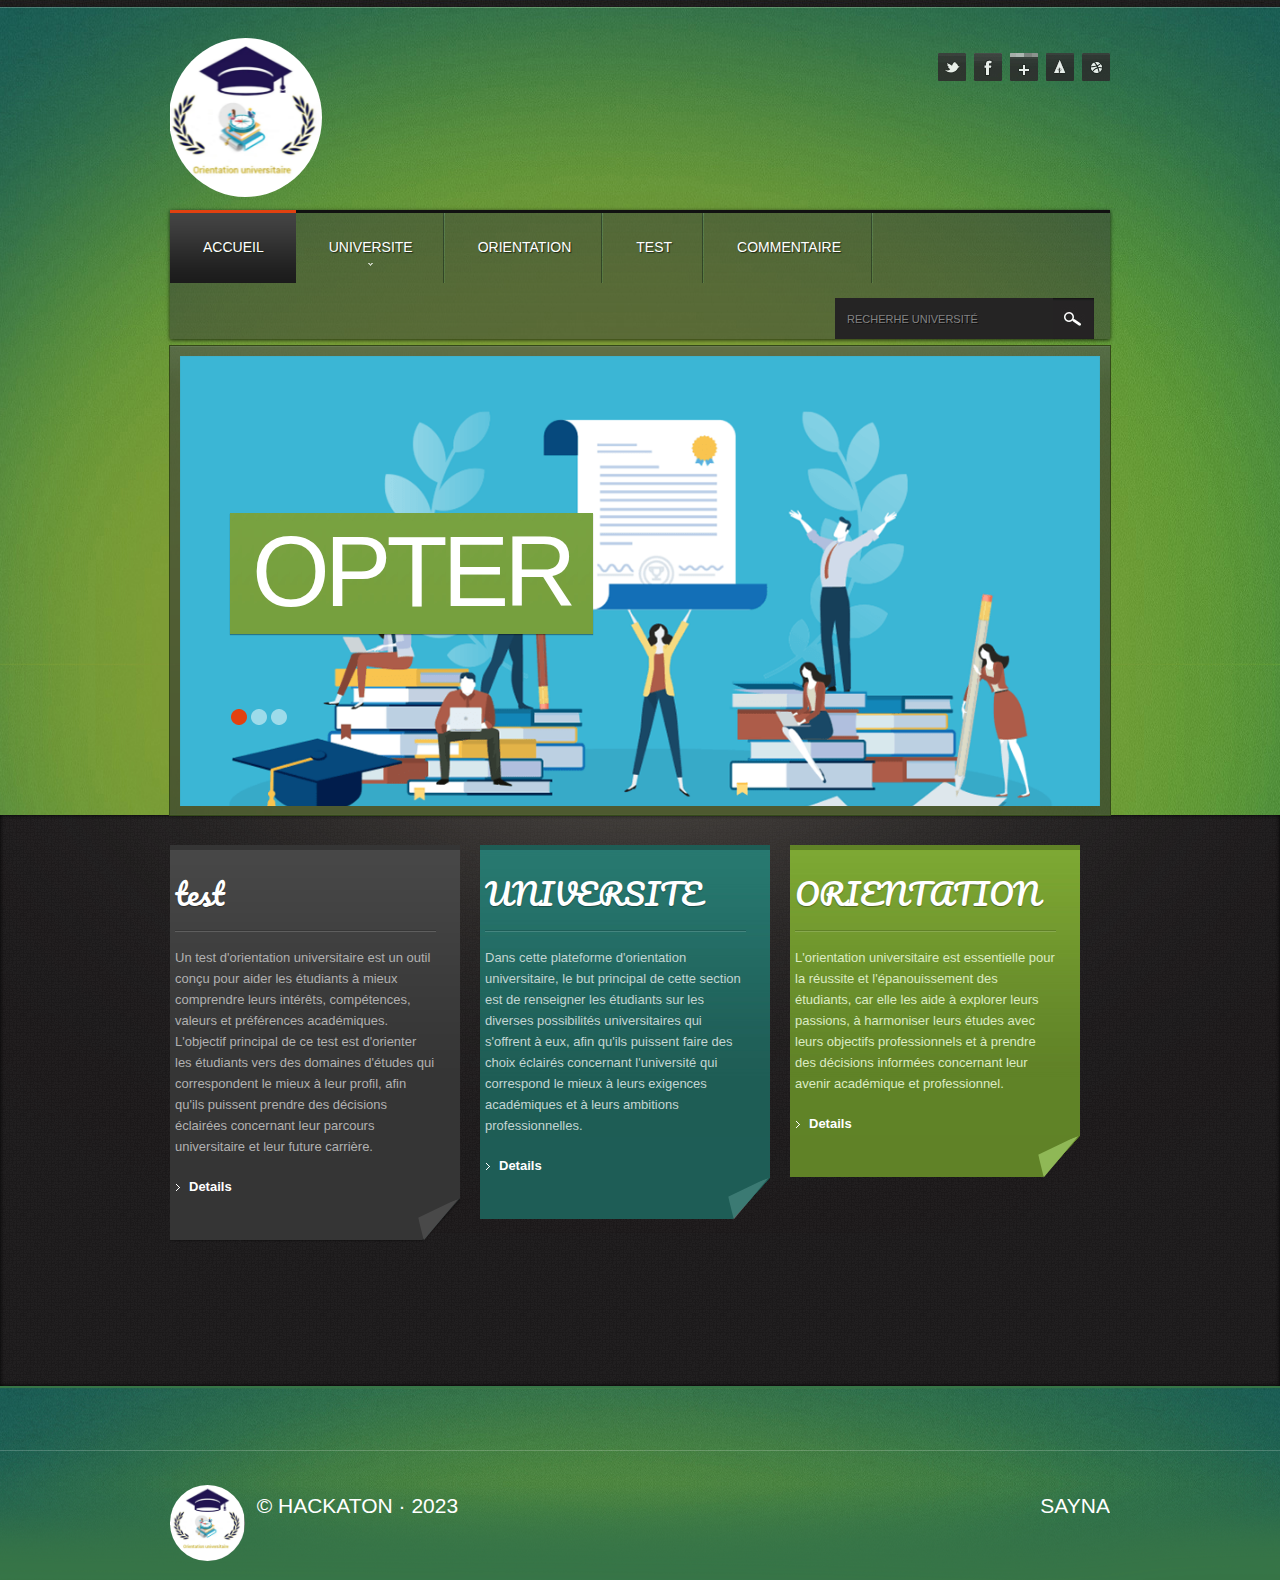
<file: index.html>
<!DOCTYPE html>
<html lang="en">
<head>
    <title>Orientation universitaire</title>
    <meta charset="utf-8">
    <meta name="viewport" content="width=device-width; initial-scale=1.0">
    <link rel="icon" href="images/logo11.PNG" type="image/x-icon">
    <link rel="shortcut icon" href="images/logo11.PNG" type="image/x-icon" />
    <link rel="stylesheet" type="text/css" media="screen" href="css/style.css">
    <script type="text/javascript" src="js/jquery.js"></script>
    <script type="text/javascript" src="js/superfish.js"></script>
	 <script type="text/javascript" src="js/jquery.responsivemenu.js"></script>
	 <script type="text/javascript" src="js/jquery.mobilemenu.js"></script>
	 <script type="text/javascript" src="js/jquery.flexslider.js"></script>
	 <script type="text/javascript" src="js/jquery.easing.1.3.js"></script>
   <script type="text/javascript" src="js/jquery.ui.totop.js"></script>
	 <script src="js/script.js"></script>
	 <script type="text/javascript">
		  $(window).load(function() {
				$('.flexslider').flexslider({
				  animation: "slide"
				});
			 });
	 </script>
</head>
<body id="main_page">
<!--==============================header=================================-->
   	<header>
      <div class="container_12">
        <div class="grid_12">
          <div class="top_block wrapper">
            <h1><a class="logo" href="index.html">Orientation</a></h1>
            <div class="social">
              <a href="#" title="Twitter"><img src="images/soc1.jpg" alt=""></a>
              <a href="#" title="Facebook"><img src="images/soc2.jpg" alt=""></a>
              <a href="#" title="AddThis"><img src="images/soc3.jpg" alt=""></a>
              <a href="#" title="AIM"><img src="images/soc4.jpg" alt=""></a>
              <a href="#" title="Dribble"><img src="images/soc5.jpg" alt=""></a>
            </div>
          </div>
          <nav>
              <ul class="sf-menu">
					<li class="current"><a href="index.html"><span>ACCUEIL</span></a></li>
					<li><a href="index-1.html">UNIVERSITE<span></span></a>
					<ul>
						<li><a href="#">DIEGO</a></li>
						<li><a href="#">MAJUNGA</a>
						<li><a href="#">TOAMASINA</a></li>
						<li class="last"><a href="#">TANANARIVO</a></li>
						<li class="last"><a href="#">FIANARATSOA</a></li>
						<li class="last"><a href="#">TOLIARA</a></li>
					</ul>
					</li>
					<li><a href="index-2.html"><span>ORIENTATION</span> </a></li>
					<li><a href="index-3.html"><span>TEST </span></a></li>
					<li><a href="index-4.html"><span>COMMENTAIRE</span></a></li>
             </ul>
              <form id="search" action="search.php" method="GET" accept-charset="utf-8">
                <input type="text" name="s" value="Recherhe université" onBlur="if(this.value=='') this.value='SEARCH'" onFocus="if(this.value =='SEARCH' ) this.value=''" />
                <a onclick="document.getElementById('search').submit()"></a>
             </form> 
             <div class="clear"></div>
          </nav>
          <div class="slider_box">
            <div class="flexslider">
              <ul class="slides">
                <li>
                  <img src="./images/accail1 (2).png" alt="">
                  <div class="banner">
                    <div class="inner">OPTER  </div>
                  </div>
                </li>
                <li>
                  <img src="./images/accail3.png" alt="">
                  <div class="banner">
                    <div class="inner"> UN AVENIR </div>
                  </div>
                </li>
                <li>
                  <img src="./images/accail2.png" alt="">
                  <div class="banner">
                    <div class="inner"> PROMETTEUR</div>
                  </div>
                </li>
              </ul>
            </div>
          </div>
        </div>
        <div class="clear"></div>
      </div>
    </header>
<!--==============================content================================-->
    <section id="content" class="cont_pad">
    	<div class="content_inner">
        <div class="container_12">
            <div class="wrapper offers">
              <article class="grid_3">
                <div class="offer offer1">
                  <div class="title">test</div>
                  <p>Un test d'orientation universitaire est un outil conçu pour aider les étudiants à mieux 
                    comprendre leurs intérêts, compétences, valeurs et préférences académiques. L'objectif principal 
                    de ce test est d'orienter les étudiants vers des domaines d'études qui correspondent le mieux à leur
                     profil, afin qu'ils puissent prendre des décisions éclairées concernant leur parcours universitaire
                      et leur future carrière.</p>
                  <a href="./index-3.html" class="link1">Details</a>
                </div>
              </article>
              <article class="grid_3">
                <div class="offer offer2">
                  <div class="title">UNIVERSITE</div>
                  <p> Dans cette plateforme d'orientation universitaire, le but principal de cette section
                     est de renseigner les étudiants sur les diverses possibilités universitaires qui s'offrent 
                     à eux, afin qu'ils puissent faire des choix éclairés concernant l'université qui correspond 
                     le mieux à leurs exigences académiques et à leurs ambitions professionnelles.</p>
                  <a href="./index-1.html" class="link1">Details</a>
                </div>
              </article>
              <article class="grid_3">
                <div class="offer offer3">
                  <div class="title">ORIENTATION</div>
                  <p>L'orientation universitaire est essentielle pour la réussite et l'épanouissement des étudiants, 
                    car elle les aide à explorer leurs passions, à harmoniser leurs études avec leurs objectifs 
                    professionnels et à prendre des décisions informées concernant leur avenir académique et 
                    professionnel.  </p>
                  <a href="./index-2.html" class="link1">Details</a>
                </div>
              </article>
        </div>
      </div>
    </section>
<!--==============================footer=================================-->
    <footer>
      <div class="container_12">
        <div class="wrapper">
          <article class="grid_12">
            <div class="wrapper">
              <div class="privacy">
                <img src="./images/logo11.PNG" alt="" style="width: 20%; border:  2px solid none; border-radius: 620%;">&nbsp;
                <span>&copy; HACKATON &middot; <a href="index-5.html">2023</a></span><br>
                <!-- {%FOOTER_LINK} -->
              </div>
              <div class="call">SAYNA</div>
            </div>
          </article>
        </div>
      </div>
    </footer>
</body>
</html>
</file>
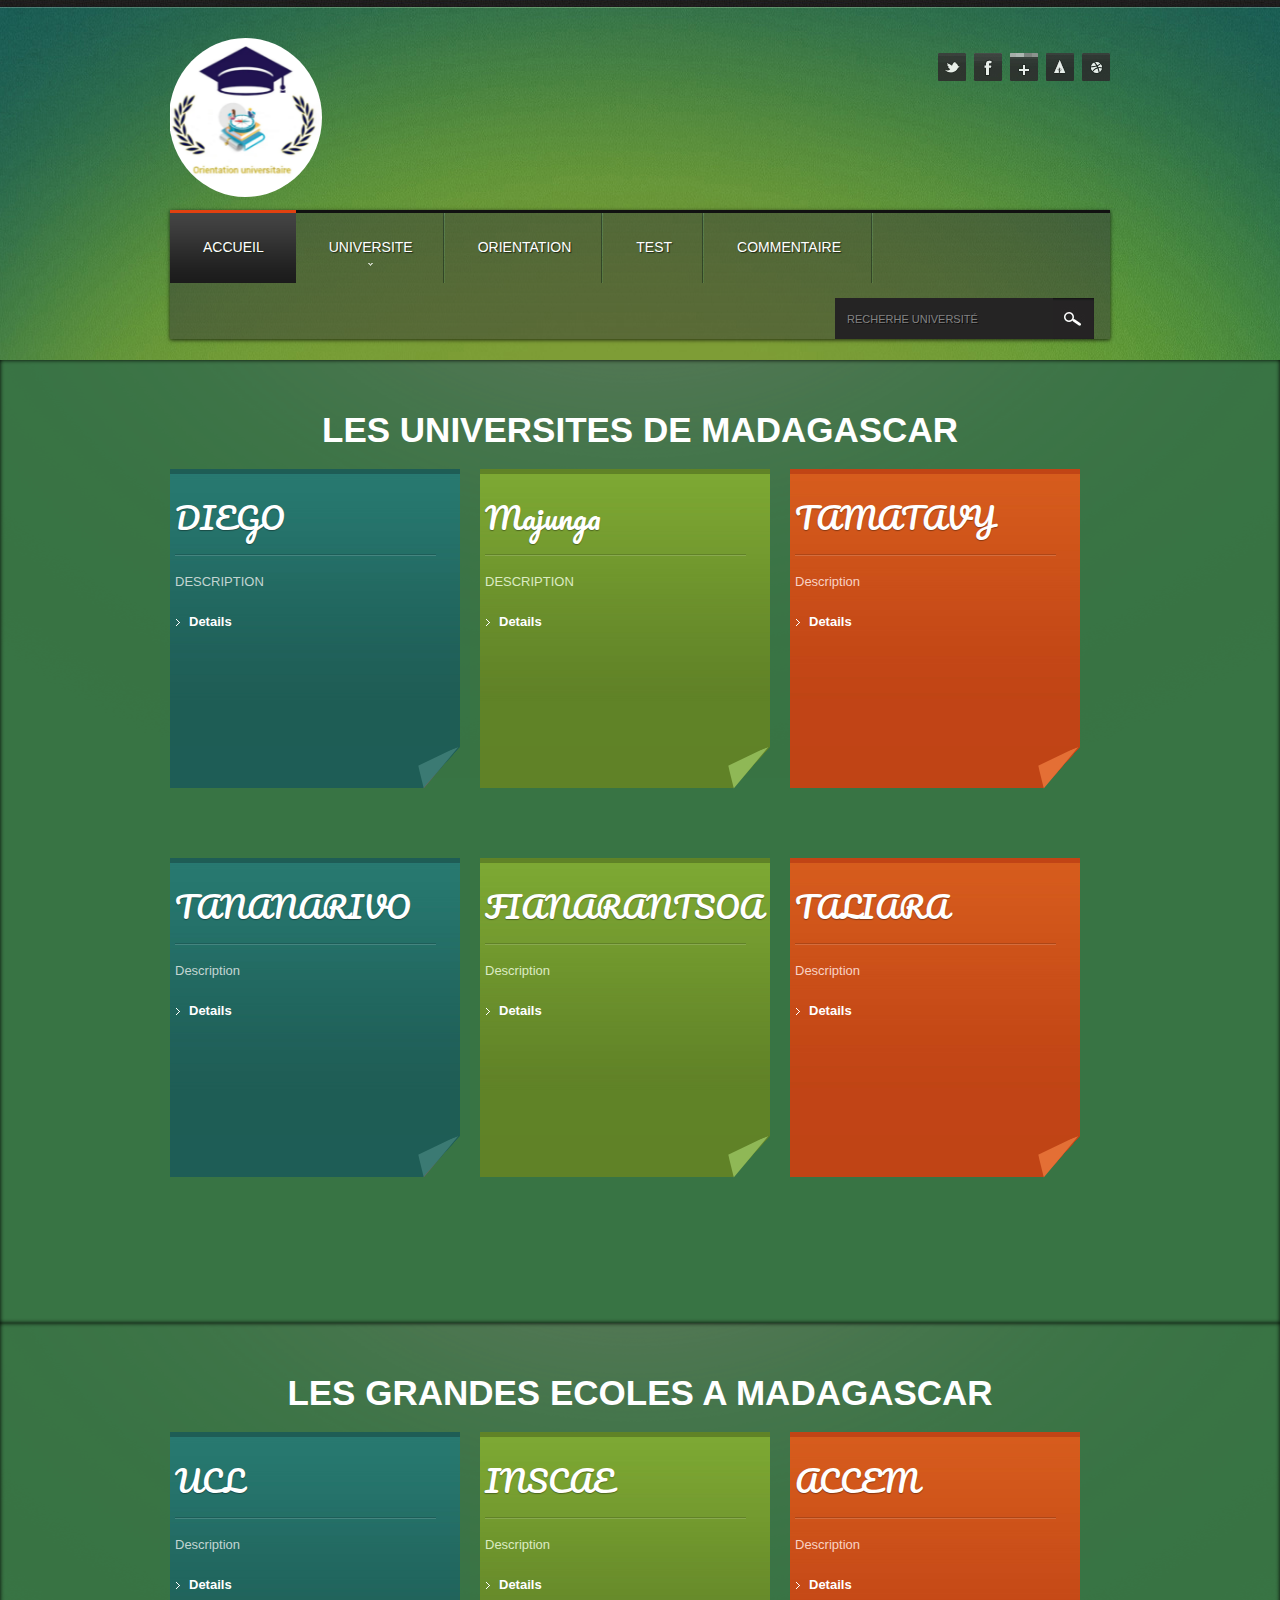
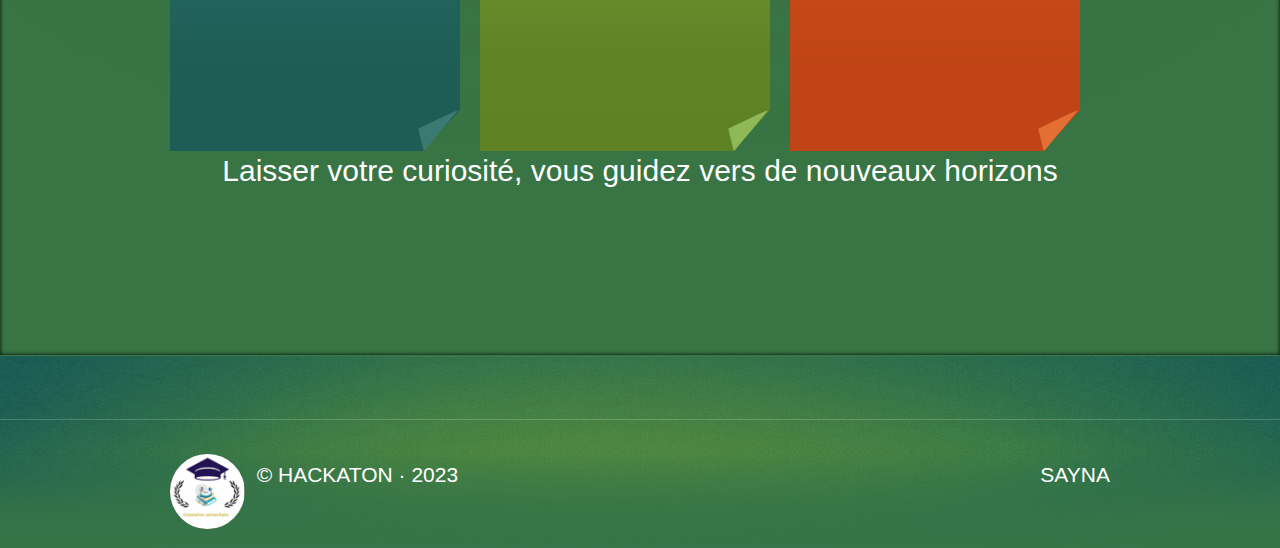
<file: index-1.html>
<!DOCTYPE html>
<html lang="en">
<head>
    <title>Université</title>
    <meta charset="utf-8">
    <meta name="viewport" content="width=device-width; initial-scale=1.0">
    <link rel="icon" href="images/logo11.PNG" type="image/x-icon">
    <link rel="shortcut icon" href="images/logo11.PNG" type="image/x-icon" />
    <link rel="stylesheet" type="text/css" media="screen" href="css/style.css">
    <script type="text/javascript" src="js/jquery.js"></script>
    <script type="text/javascript" src="js/superfish.js"></script>
	 <script type="text/javascript" src="js/jquery.responsivemenu.js"></script>
	 <script type="text/javascript" src="js/jquery.mobilemenu.js"></script>
	 <script type="text/javascript" src="js/jquery.easing.1.3.js"></script>
   <script type="text/javascript" src="js/jquery.ui.totop.js"></script>
	 <script src="js/script.js"></script>
</head>
<body>
<!--==============================header=================================-->
<header>
    <div class="container_12">
      <div class="grid_12">
        <div class="top_block wrapper">
          <h1><a class="logo" href="index.html">Orientation</a></h1>
          <div class="social">
            <a href="#" title="Twitter"><img src="images/soc1.jpg" alt=""></a>
            <a href="#" title="Facebook"><img src="images/soc2.jpg" alt=""></a>
            <a href="#" title="AddThis"><img src="images/soc3.jpg" alt=""></a>
            <a href="#" title="AIM"><img src="images/soc4.jpg" alt=""></a>
            <a href="#" title="Dribble"><img src="images/soc5.jpg" alt=""></a>
          </div>
        </div>
        <nav>
            <ul class="sf-menu">
                  <li class="current"><a href="index.html"><span>ACCUEIL</span></a></li>
                  <li><a href="index-1.html">UNIVERSITE<span></span></a>
                  <ul>
                      <li><a href="#">DIEGO</a></li>
                      <li><a href="#">MAJUNGA</a>
                      <li><a href="#">TOAMASINA</a></li>
                      <li class="last"><a href="#">TANANARIVO</a></li>
                      <li class="last"><a href="#">FIANARATSOA</a></li>
                      <li class="last"><a href="#">TOLIARA</a></li>
                  </ul>
                  </li>
                  <li><a href="index-2.html"><span>ORIENTATION</span> </a></li>
                  <li><a href="index-3.html"><span>TEST </span></a></li>
                  <li><a href="index-4.html"><span>COMMENTAIRE</span></a></li>
           </ul>
            <form id="search" action="search.php" method="GET" accept-charset="utf-8">
              <input type="text" name="s" value="Recherhe université" onBlur="if(this.value=='') this.value='SEARCH'" onFocus="if(this.value =='SEARCH' ) this.value=''" />
              <a onclick="document.getElementById('search').submit()"></a>
           </form> 
           <div class="clear"></div>
        </nav>
      </div>
      <div class="clear"></div>
    </div>
  </header>
<!--==============================Univeerstaire ================================-->
    <section id="content" class="cont_pad" style="background: #387444">
        
    	<div class="content_inner">
        <div class="container_12">
            <div><h1 style="font-size:35px; text-align: center; color: white; padding: 3%">LES UNIVERSITES DE MADAGASCAR</h1></div>

            <div class="wrapper offers">
              <article class="grid_3">
                <div class="offer offer2">
                  <div class="title">DIEGO</div>
                  <p>DESCRIPTION</p>
                  <a href="#" class="link1">Details</a>
                </div>
              </article>
              <article class="grid_3">
                <div class="offer offer3">
                  <div class="title">Majunga</div>
                  <p>DESCRIPTION</p>
                  <a href="#" class="link1">Details</a>
                </div>
              </article>
              <article class="grid_3 last-col">
                <div class="offer offer4">
                  <div class="title">TAMATAVY</div>
                  <p>Description</p>
                  <a href="#" class="link1">Details</a>  
                </div>
              </article>
           </div>
           <div class="wrapper offers">
            <article class="grid_3">
              <div class="offer offer2">
                <div class="title">TANANARIVO</div>
                <p>Description</p>
                <a href="#" class="link1">Details</a>
              </div>
            </article>
            <article class="grid_3">
              <div class="offer offer3">
                <div class="title">FIANARANTSOA</div>
                <p>Description</p>
                <a href="#" class="link1">Details</a>
              </div>
            </article>
            <article class="grid_3 last-col">
              <div class="offer offer4">
                <div class="title">TALIARA</div>
                <p>Description</p>
                <a href="#" class="link1">Details</a>  
              </div>
            </article>
         </div>

        </div>
      </div>
    </section>

                                <!--PARIE 2 -->

    <section id="content" class="cont_pad" style="background: #387444">
    	<div class="content_inner">
        <div class="container_12">
            <div><h1 style="font-size:35px; text-align: center; color: white; padding: 3%">LES GRANDES ECOLES A MADAGASCAR</h1></div>

            <div class="wrapper offers">
              
              <article class="grid_3">
                <div class="offer offer2">
                  <div class="title">UCL</div>
                  <p>Description</p>
                  <a href="#" class="link1">Details</a>
                </div>
              </article>
              <article class="grid_3">
                <div class="offer offer3">
                  <div class="title">INSCAE</div>
                  <p>Description</p>
                  <a href="#" class="link1">Details</a>
                </div>
              </article>
              <article class="grid_3 last-col">
                <div class="offer offer4">
                  <div class="title">ACCEM</div>
                  <p>Description</p>
                  <a href="#" class="link1">Details</a>
                </div>
              </article>
            <div>
         <div ><h2 style="font-size: 30px; text-align: center ;margin-top: 156px;">Laisser votre curiosité, vous guidez vers de nouveaux horizons</h2> </div>
         </div>
      </div>

    </section>

<!--==============================footer=================================-->
<footer>
    <div class="container_12">
      <div class="wrapper">
        <article class="grid_12">
          <div class="wrapper">
            <div class="privacy">
              <img src="./images/logo11.PNG" alt="" style="width: 20%; border:  2px solid none; border-radius: 620%;">&nbsp;
              <span>&copy; HACKATON &middot; <a href="index-5.html">2023</a></span><br>
              <!-- {%FOOTER_LINK} -->
            </div>
            <div class="call">SAYNA</div>
          </div>
        </article>
      </div>
    </div>
  </footer>
</body>
</html>
</file>
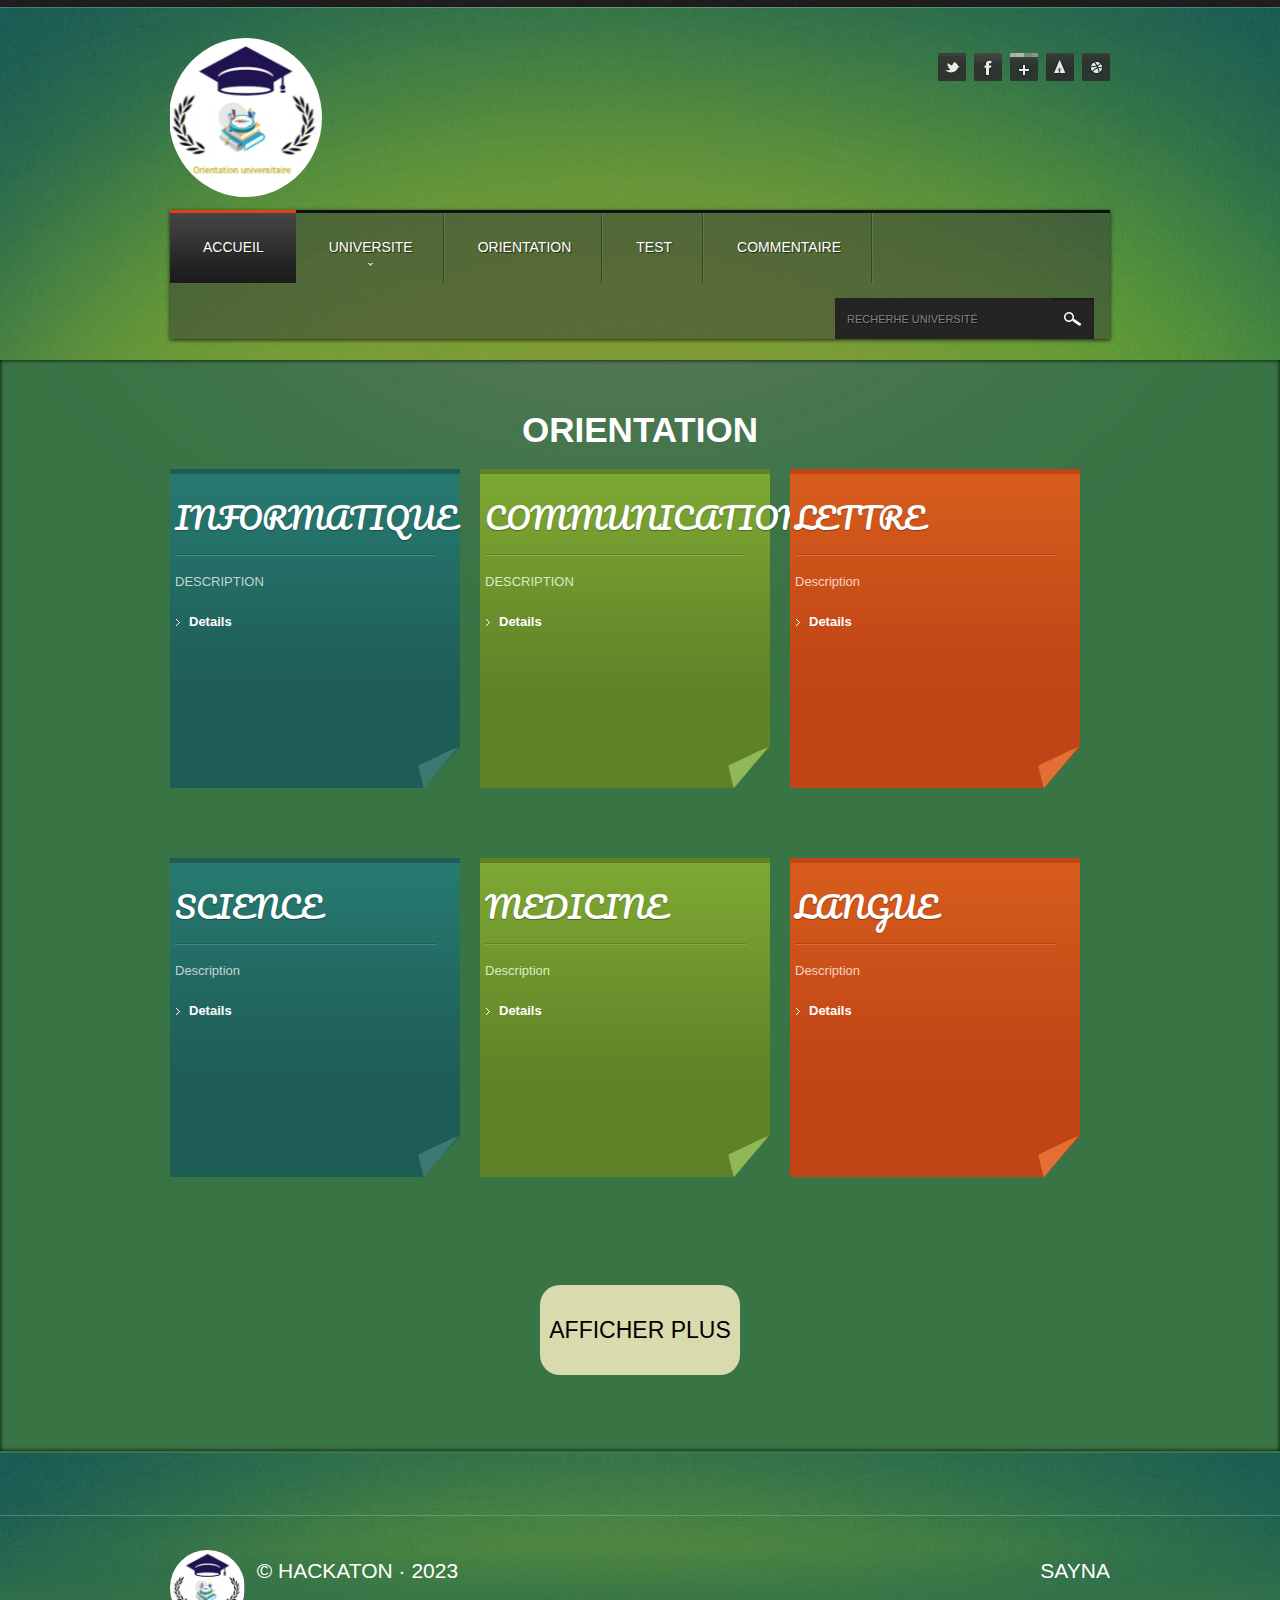
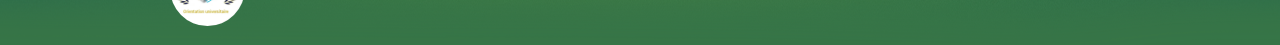
<file: index-2.html>
<!DOCTYPE html>
<html lang="en">
<head>
    <title>Université</title>
    <meta charset="utf-8">
    <meta name="viewport" content="width=device-width; initial-scale=1.0">
    <link rel="icon" href="images/logo11.PNG" type="image/x-icon">
    <link rel="shortcut icon" href="images/logo11.PNG" type="image/x-icon" />
    <link rel="stylesheet" type="text/css" media="screen" href="css/style.css">
    <script type="text/javascript" src="js/jquery.js"></script>
    <script type="text/javascript" src="js/superfish.js"></script>
	 <script type="text/javascript" src="js/jquery.responsivemenu.js"></script>
	 <script type="text/javascript" src="js/jquery.mobilemenu.js"></script>
	 <script type="text/javascript" src="js/jquery.easing.1.3.js"></script>
   <script type="text/javascript" src="js/jquery.ui.totop.js"></script>
	 <script src="js/script.js"></script>
</head>
<body>
<!--==============================header=================================-->
   	<header>
      <div class="container_12">
        <div class="grid_12">
          <div class="top_block wrapper">
            <h1><a class="logo" href="index.html">High School</a></h1>
            <div class="social">
              <a href="#" title="Twitter"><img src="images/soc1.jpg" alt=""></a>
              <a href="#" title="Facebook"><img src="images/soc2.jpg" alt=""></a>
              <a href="#" title="AddThis"><img src="images/soc3.jpg" alt=""></a>
              <a href="#" title="AIM"><img src="images/soc4.jpg" alt=""></a>
              <a href="#" title="Dribble"><img src="images/soc5.jpg" alt=""></a>
            </div>
          </div>
          <nav>
            <ul class="sf-menu">
        <li class="current"><a href="index.html"><span>ACCUEIL</span></a></li>
        <li><a href="index-1.html">UNIVERSITE<span></span></a>
        <ul>
          <li><a href="#">DIEGO</a></li>
          <li><a href="#">MAJUNGA</a>
          <li><a href="#">TOAMASINA</a></li>
          <li class="last"><a href="#">TANANARIVO</a></li>
          <li class="last"><a href="#">FIANARATSOA</a></li>
          <li class="last"><a href="#">TOLIARA</a></li>
        </ul>
        </li>
        <li><a href="index-2.html"><span>ORIENTATION</span> </a></li>
        <li><a href="index-3.html"><span>TEST </span></a></li>
        <li><a href="index-4.html"><span>COMMENTAIRE</span></a></li>
           </ul>
            <form id="search" action="search.php" method="GET" accept-charset="utf-8">
              <input type="text" name="s" value="Recherhe université" onBlur="if(this.value=='') this.value='SEARCH'" onFocus="if(this.value =='SEARCH' ) this.value=''" />
              <a onclick="document.getElementById('search').submit()"></a>
           </form> 
           <div class="clear"></div>
        </nav>
      </div>
        <div class="clear"></div>
      </div>
    </header>
<!--==============================Orientation================================-->

    <section id="content" class="cont_pad" style="background: #387444">
        
    	<div class="content_inner">
        <div class="container_12">
            <div><h1 style="font-size:35px; text-align: center; color: white; padding: 3%">ORIENTATION</h1></div>

            <div class="wrapper offers">
              <article class="grid_3">
                <div class="offer offer2">
                  <div class="title">INFORMATIQUE</div>
                  <p>DESCRIPTION</p>
                  <a href="#" class="link1">Details</a>
                </div>
              </article>
              <article class="grid_3">
                <div class="offer offer3">
                  <div class="title">COMMUNICATION</div>
                  <p>DESCRIPTION</p>
                  <a href="#" class="link1">Details</a>
                </div>
              </article>
              <article class="grid_3 last-col">
                <div class="offer offer4">
                  <div class="title">LETTRE </div>
                  <p>Description</p>
                  <a href="#" class="link1">Details</a>  
                </div>
              </article>
           </div>
           <div class="wrapper offers">
            <article class="grid_3">
              <div class="offer offer2">
                <div class="title">SCIENCE</div>
                <p>Description</p>
                <a href="#" class="link1">Details</a>
              </div>
            </article>
            <article class="grid_3">
              <div class="offer offer3">
                <div class="title">MEDICINE</div>
                <p>Description</p>
                <a href="#" class="link1">Details</a>
              </div>
            </article>
            <article class="grid_3 last-col">
              <div class="offer offer4">
                <div class="title">LANGUE</div>
                <p>Description</p>
                <a href="#" class="link1">Details</a>  
              </div>
            </article>
         </div>
         <div class="btn-suivant">
          <button class="svt" >AFFICHER PLUS</button>
      </div>

        </div>
      </div>
    </section>
        </div>
      </div>
    </section>
<!--==============================footer=================================-->
    <footer>
      <div class="container_12">
        <div class="wrapper">
          <article class="grid_12">
            <div class="wrapper">
              <div class="privacy">
                <img src="./images/logo11.PNG" alt="" style="width: 20%; border:  2px solid none; border-radius: 620%;">&nbsp;
                <span>&copy; HACKATON &middot; <a href="index-5.html">2023</a></span><br>
                <!-- {%FOOTER_LINK} -->
              </div>
              <div class="call">SAYNA</div>
            </div>
          </article>
        </div>
      </div>
      </footer>
</body>
</html>
</file>
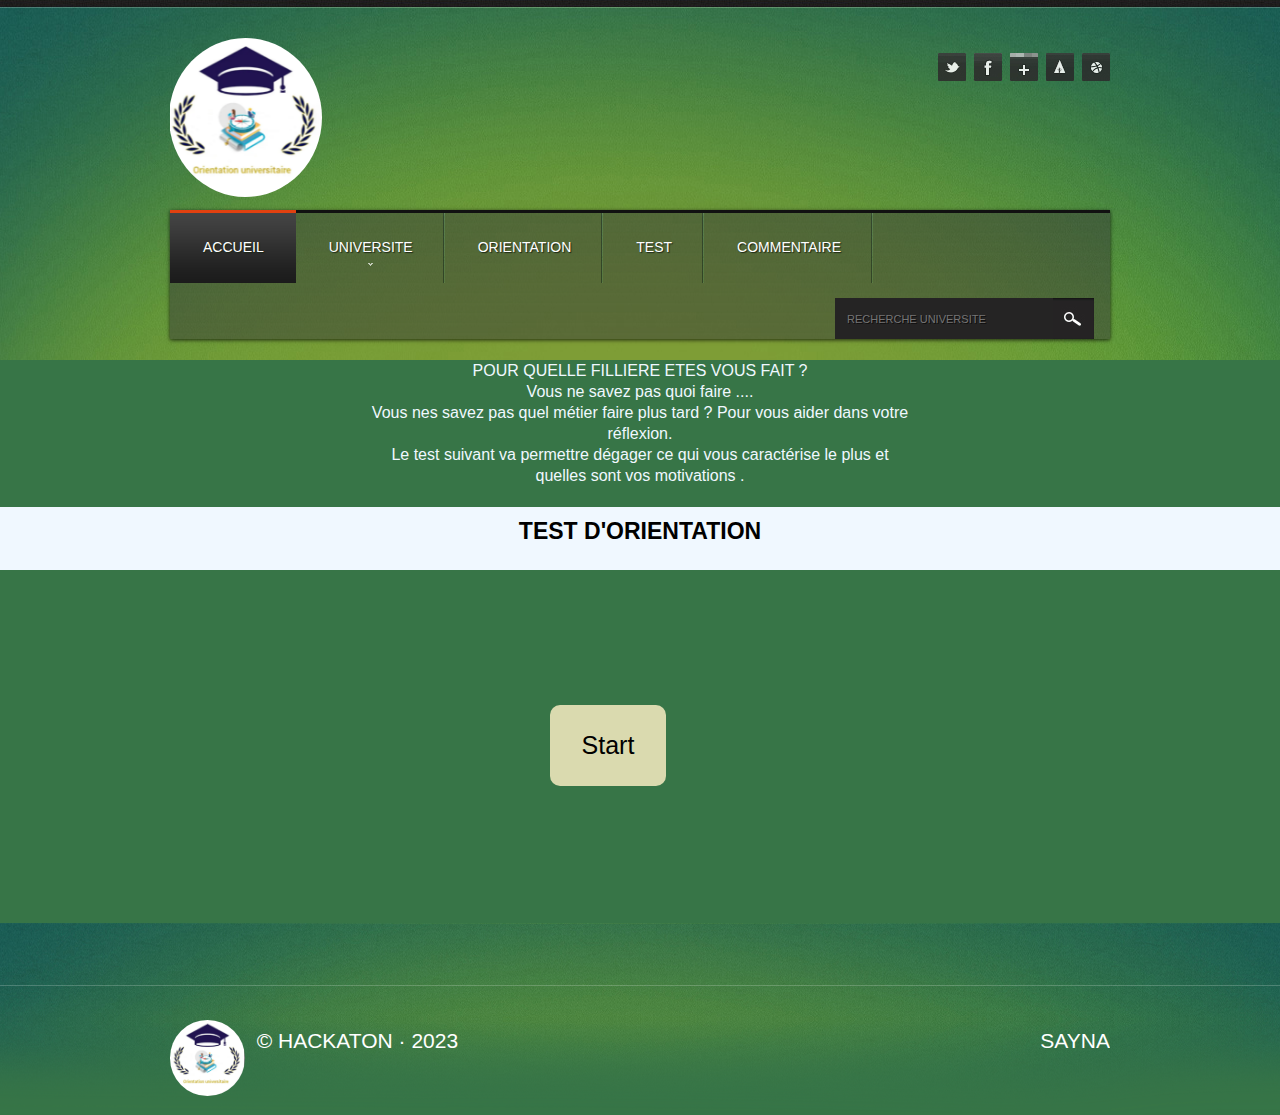
<file: index-3.html>
<!DOCTYPE html>
<html lang="en">
<head>
    <title>Test</title>
    <meta charset="utf-8">
    <meta name="viewport" content="width=device-width; initial-scale=1.0">
    <link rel="icon" href="images/logo11.PNG" type="image/x-icon">
    <link rel="shortcut icon" href="images/logo11.PNG" type="image/x-icon" />
    <link rel="stylesheet" type="text/css" media="screen" href="css/style.css">
</head>
<body>
<!--==============================header=================================-->
   	<header>
      <div class="container_12">
        <div class="grid_12">
          <div class="top_block wrapper">
            <h1><a class="logo" href="index.html">High School</a></h1>
            <div class="social">
              <a href="#" title="Twitter"><img src="images/soc1.jpg" alt=""></a>
              <a href="#" title="Facebook"><img src="images/soc2.jpg" alt=""></a>
              <a href="#" title="AddThis"><img src="images/soc3.jpg" alt=""></a>
              <a href="#" title="AIM"><img src="images/soc4.jpg" alt=""></a>
              <a href="#" title="Dribble"><img src="images/soc5.jpg" alt=""></a>
            </div>
          </div>
          <nav>
            <ul class="sf-menu">
                <li class="current"><a href="index.html"><span>ACCUEIL</span></a></li>
                <li><a href="index-1.html">UNIVERSITE<span></span></a>
                <ul>
                    <li><a href="#">DIEGO</a></li>
                    <li><a href="#">MAJUNGA</a>
                    <li><a href="#">TOAMASINA</a></li>
                    <li class="last"><a href="#">TANANARIVO</a></li>
                    <li class="last"><a href="#">FIANARATSOA</a></li>
                    <li class="last"><a href="#">TOLIARA</a></li>
                </ul>
                </li>
                <li><a href="index-2.html"><span>ORIENTATION</span> </a></li>
                <li><a href="index-3.html"><span>TEST </span></a></li>
                <li><a href="index-4.html"><span>COMMENTAIRE</span></a></li>
         </ul>
          <form id="search" action="search.php" method="GET" accept-charset="utf-8">
            <input type="text" name="s" placeholder="Recherche universite " onBlur="if(this.value=='') this.value='SEARC H'" onFocus="if(this.value =='SEARCH' ) this.value=''" />
            <a onclick="document.getElementById('search').submit()"></a>
         </form> 
         <div class="clear"></div>
        </nav>
        </div>
        <div class="clear"></div>
      </div>
    </header>
<!--============================== test================================-->
<section> 
    <div >
        <p style="text-align: center; align-items: center; font-size: 1rem; color: aliceblue;">
            POUR QUELLE FILLIERE ETES VOUS FAIT ? <br>
            Vous ne savez pas quoi faire .... <br> Vous nes savez pas quel métier faire plus tard ? Pour vous aider dans votre <br> réflexion.
            <br> Le test suivant va  permettre dégager ce qui vous caractérise le plus  et <br> quelles sont vos motivations . 
        </p>
    </div>
    <div style="background-color: aliceblue; height: 7vh;" >
        <h1 style="text-align: center; align-items: center; font-size: 23px; color: black; background-color: aliceblue; padding: 14px;"> TEST D'ORIENTATION</h1>
    </div>
</section>  
<section class="Start">
  <div >
    <button class="btn2"> Start </button>
  </div>
</section>  
<section class="page-test" >
  <div class="question"> </div>
  <p id="quistion"> Aimez-vous les sciences et les mathématiques ?</p>
  <div class="test">
    <fieldset >
		 
			<div class="quizz">
				<input type="checkbox" name="q1" id="q1" >
				<label for="q1">Oui</label> 
			</div> 
			<div class="quizz2">  
			<input type="checkbox" value="q2" name="q2" id="q2">
			<label for="q2">Non</label>
			</div>
			</div>     
			<div class="btn-suivant">
				<button id="btntext">suivant</button>
			</div>

  </fieldset>  
</section>	
</form>
<!--==============================footer=================================-->
<footer>
  <div class="container_12">
    <div class="wrapper">
      <article class="grid_12">
        <div class="wrapper">
          <div class="privacy">
            <img src="./images/logo11.PNG" alt="" style="width: 20%; border:  2px solid none; border-radius: 620%;">&nbsp;
            <span>&copy; HACKATON &middot; <a href="index-5.html">2023</a></span><br>
            <!-- {%FOOTER_LINK} -->
          </div>
          <div class="call">SAYNA</div>
        </div>
      </article>
    </div>
  </div>
</footer>
<script src="./js/quistion.js" ></script>
<script type="text/javascript" src="js/jquery.js"></script>
<script type="text/javascript" src="js/superfish.js"></script>
<script type="text/javascript" src="js/jquery.responsivemenu.js"></script>
<script type="text/javascript" src="js/jquery.mobilemenu.js"></script>
<script type="text/javascript" src="js/jquery.easing.1.3.js"></script>
<script type="text/javascript" src="js/jquery.ui.totop.js"></script>
<script src="js/script.js"></script>
</body>
</html>
</file>
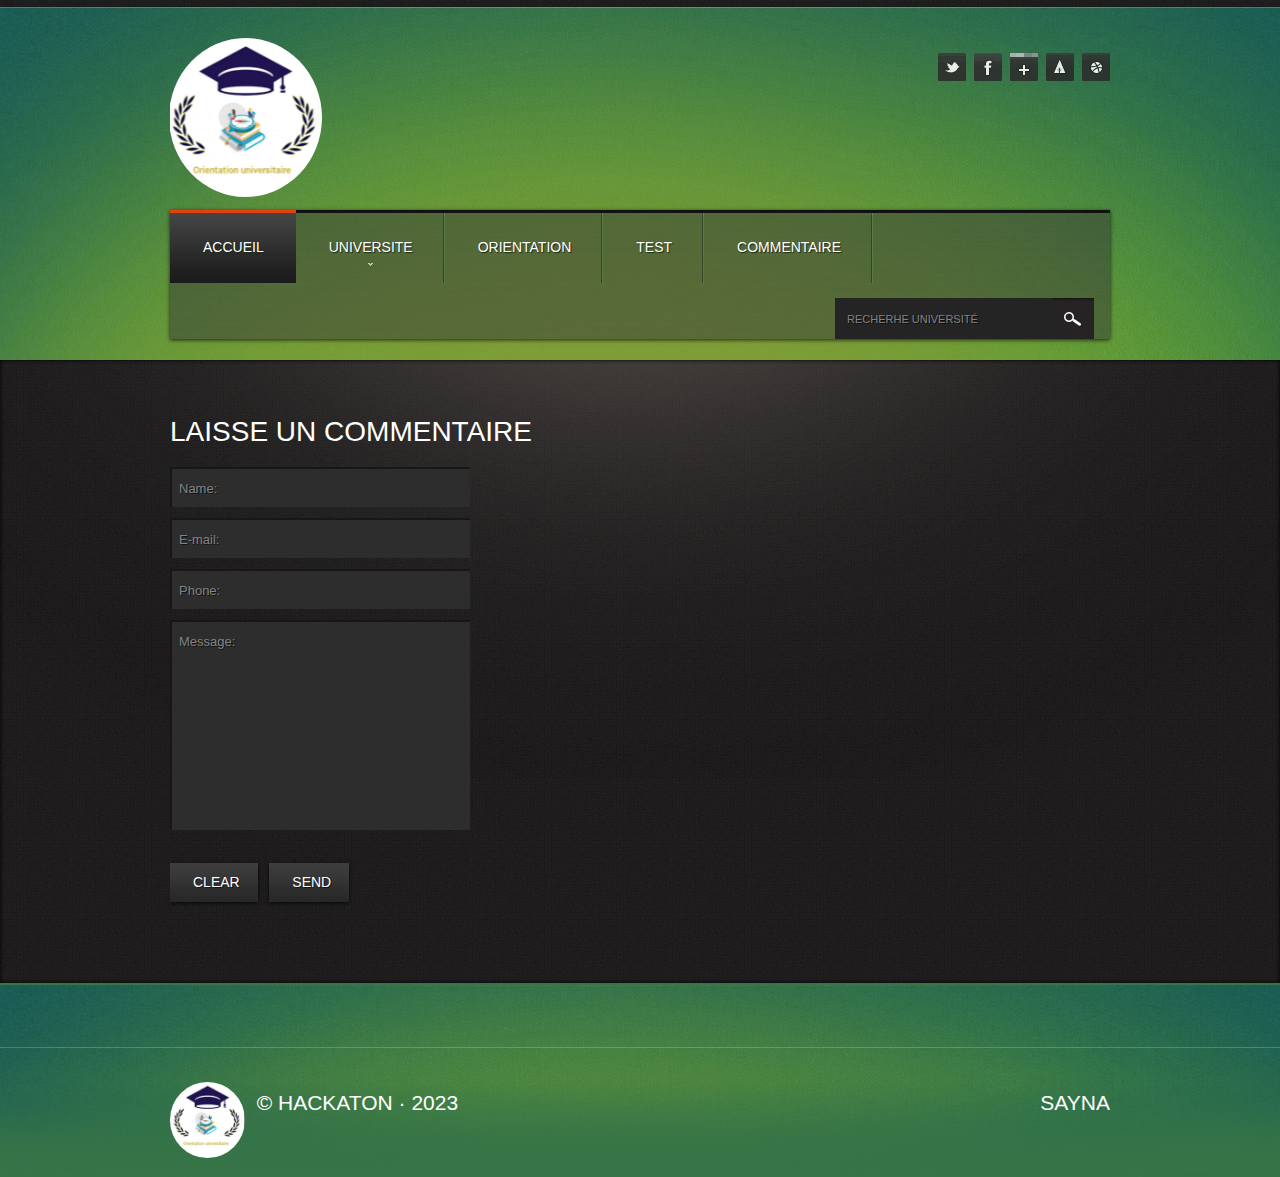
<file: index-4.html>
<!DOCTYPE html>
<html lang="en">
<head>
    <title>Contacts</title>
    <meta charset="utf-8">
    <meta name="viewport" content="width=device-width; initial-scale=1.0">
    <link rel="icon" href="images/logo11.PNG" type="image/x-icon">
    <link rel="shortcut icon" href="images/logo11.PNG" type="image/x-icon" />
    <link rel="stylesheet" type="text/css" media="screen" href="css/style.css">
    <script type="text/javascript" src="js/jquery.js"></script>
    <script type="text/javascript" src="js/superfish.js"></script>
	 <script type="text/javascript" src="js/jquery.responsivemenu.js"></script>
	 <script type="text/javascript" src="js/jquery.mobilemenu.js"></script>
	 <script type="text/javascript" src="js/jquery.easing.1.3.js"></script>
   <script type="text/javascript" src="js/jquery.ui.totop.js"></script>
   <script type="text/javascript" src="js/forms.js"></script>
	 <script src="js/script.js"></script>
	<!--[if lt IE 8]>
   <div style=' clear: both; text-align:center; position: relative;'>
     <a href="http://windows.microsoft.com/en-US/internet-explorer/products/ie/home?ocid=ie6_countdown_bannercode">
       <img src="http://storage.ie6countdown.com/assets/100/images/banners/warning_bar_0000_us.jpg" border="0" height="42" width="820" alt="You are using an outdated browser. For a faster, safer browsing experience, upgrade for free today." />
    </a>
  </div>
<![endif]-->
    <!--[if lt IE 9]>
   	<script type="text/javascript" src="js/html5.js"></script>
    	<link rel="stylesheet" type="text/css" media="screen" href="css/ie.css">
    <![endif]-->
</head>
<body>
<!--==============================header=================================-->
   	<header>
      <div class="container_12">
        <div class="grid_12">
          <div class="top_block wrapper">
            <h1><a class="logo" href="index.html">High School</a></h1>
            <div class="social">
              <a href="#" title="Twitter"><img src="images/soc1.jpg" alt=""></a>
              <a href="#" title="Facebook"><img src="images/soc2.jpg" alt=""></a>
              <a href="#" title="AddThis"><img src="images/soc3.jpg" alt=""></a>
              <a href="#" title="AIM"><img src="images/soc4.jpg" alt=""></a>
              <a href="#" title="Dribble"><img src="images/soc5.jpg" alt=""></a>
            </div>
          </div>
          <nav>
            <ul class="sf-menu">
              <li class="current"><a href="index.html"><span>ACCUEIL</span></a></li>
              <li><a href="index-1.html">UNIVERSITE<span></span></a>
              <ul>
                <li><a href="#">DIEGO</a></li>
                <li><a href="#">MAJUNGA</a>
                <li><a href="#">TOAMASINA</a></li>
                <li class="last"><a href="#">TANANARIVO</a></li>
                <li class="last"><a href="#">FIANARATSOA</a></li>
                <li class="last"><a href="#">TOLIARA</a></li>
              </ul>
              </li>
              <li><a href="index-2.html"><span>ORIENTATION</span> </a></li>
              <li><a href="index-3.html"><span>TEST </span></a></li>
              <li><a href="index-4.html"><span>COMMENTAIRE</span></a></li>
                 </ul>
                  <form id="search" action="search.php" method="GET" accept-charset="utf-8">
                    <input type="text" name="s" value="Recherhe université" onBlur="if(this.value=='') this.value='SEARCH'" onFocus="if(this.value =='SEARCH' ) this.value=''" />
                    <a onclick="document.getElementById('search').submit()"></a>
                 </form> 
                 <div class="clear"></div>      
          </nav>
        </div>
        <div class="clear"></div>
      </div>
    </header>
<!--==============================commentair================================-->
    <section id="content">
    	<div class="content_inner" >
        <div class="container_12">
          <div class="wrapper">
            <article class="grid_4 last-col">
              <h2 class="ind">LAISSE UN COMMENTAIRE</h2>
              <form id="contact-form">
                  <div class="success">Contact form submitted!<br>
                      <strong>We will be in touch soon.</strong>
                  </div>
                  <fieldset>
                    <label class="name">
                      <input type="text" value="Name:">
                        <span class="error">*This is not a valid name.</span> <span class="empty">*This field is required.</span>
                    </label>
                    <label class="email">
                      <input type="text" value="E-mail:">
                        <span class="error">*This is not a valid email address.</span> <span class="empty">*This field is required.</span>
                    </label>
                    <label class="phone">
                      <input type="text" value="Phone:">
                        <span class="error">*This is not a valid phone number.</span> <span class="empty">*This field is required.</span>
                    </label>
                    <label class="message">
                      <textarea>Message:</textarea>
                        <span class="error">*The message is too short.</span> <span class="empty">*This field is required.</span>
                    </label>
                    <div class="buttons2">
                        <a href="#" data-type="reset" class="button"><span>Clear</span></a>
                        <a href="#" data-type="submit" class="button"><span>Send</span></a>
                    </div>
                  </fieldset>
              </form>
            </article>
          </div>
        </div>
      </div>
    </section>
<!--==============================footer=================================-->
    <footer>
      <div class="container_12">
        <div class="wrapper">
          <article class="grid_12">
            <div class="wrapper">
              <div class="privacy">
                <img src="./images/logo11.PNG" alt="" style="width: 20%; border:  2px solid none; border-radius: 620%;">&nbsp;
                <span>&copy; HACKATON &middot; <a href="index-5.html">2023</a></span><br>
                <!-- {%FOOTER_LINK} -->
              </div>
              <div class="call">SAYNA</div>
            </div>
          </article>
        </div>
      </div>
    </footer>
</body>
</html>
</file>
<file: css/ie.css>
{behavior:url(js/PIE.htc);position:relative;}
</file>
<file: css/style.css>
@import "../css/reset.css";
@import "../css/skeleton.css";
@import "../css/superfish.css";
@import "../css/flexslider.css";
@import url('ui.totop.css');
@import url(http://fonts.googleapis.com/css?family=Pacifico);
article,aside,audio,canvas,command,datalist,details,embed,figcaption,figure,footer,header,hgroup,keygen,meter,nav,output,progress,section,source,video{display:block}mark,rp,rt,ruby,summary,time{display:inline}
/* Global properties ======================================================== */
html {width:100%}

body {font-family:Trebuchet MS1, Trebuchet MS, sans-serif; font-size:13px; line-height:21px; color:#767676; min-width:990px; background:url(../images/body.png) 50% bottom no-repeat #377547; -webkit-text-size-adjust: none;}

/*********************************fonts*************************************/
.reg {text-transform:uppercase}
.f_left {float:left}
.f_right {float:right}
.align_right {text-align:right}
.align_center {text-align:center}

.it{font-style:italic}
.let{letter-spacing:-1px}

/*********************************CLASSES**********************************/
.m_bottom_zero{ margin-bottom:0 !important;}
.m_left_zero{ margin-left:0 !important;}
.p_bottom_zero{ padding-bottom:0 !important;}
.p_left_zero{ padding-left:0 !important;}

.clear {clear:both;width:100%;line-height:0;font-size:0;}
.wrapper {width:100%;overflow:hidden}
.extra_wrapper{ overflow:hidden;}
.container{width:100%}
.extra_last, .last{ margin-bottom:0 !important; padding-bottom:0 !important;}
.extra_last{ border:none !important; background:none !important;}
.bg_none{ background:none !important;}

/*==================================== Links ======================================================== */
a {color:#767676;outline:none; text-decoration:none; cursor:pointer;}
a:hover{ color:#4f8740; text-decoration:none;}

.button{ display:inline-block; padding:10px 18px 10px; margin: 28px 0 5px; font-size: 14px; line-height: 19px; color:#fff; text-transform: uppercase; text-shadow: 1px 1px 0 #151515;background: url('../images/button.jpg') repeat-x #282828;box-shadow: 0 1px 4px rgba(0,0,0,0.75);position: relative;}
.button:hover{color:#fff;}
.button em{width: 100%;height: 0;display: block;position: absolute;background: #608227;position: absolute;left: 0;top: 50%;}
.button:hover em{height: 100%;top: 0;}
.button span{display: inline-block;position: relative;z-index: 10;}
/*********************************Displays*************************************/
.block{ display:block;}
.inline-block{ display:inline-block;}

/*********************************header*************************************/
header {position: relative;padding: 38px 0 0;background: url('../images/header.jpg') 50% 0 no-repeat;}
header h1{width: 247px;margin-left: -1px;float: left;}
header h1 a {display:block;border: 2px solid none; border-radius: 620%; padding: 28% ; background-image: url(../images/logo11.PNG ) ; background-repeat: no-repeat; background-position-x:center ; width: 6%; height: auto; text-decoration:none; text-indent:-9999px;}
.social{ overflow:hidden;float: right;padding: 15px 0 0;}
.social a{ display:block; float:left;width:28px;height:28px; overflow:hidden; margin-left:8px;}
.social a:first-child{margin: 0 0 0 0;}
.social a:hover img{ margin-top:-28px;}
header .top_block{padding-bottom: 13px;}

/*********************************content*************************************/
#content {background: url('../images/content_bg.jpg') 50% 0 repeat;clear: both;}
.cont_pad .content_inner{padding: 30px 0 76px !important;}

.content_inner{padding: 55px 0 76px;background: url('../images/content_glow.png') 50% 0 no-repeat;box-shadow: inset 0 0 4px #000;}
/*===============================>> Paragraphs <<=============================*/

p {margin-bottom:21px}
.p2{ margin-bottom:20px;}
.p3{ margin-bottom:14px;}
.p4{ margin-bottom:26px;}
/*================================>> LISTS <<========================================*/
.list1{}
.list1 li{ background:url(../images/link_marker.png) 0 8px no-repeat; margin-bottom: 9px; padding-left:14px;}
.list1 a{font-weight: bold;}
.list1 a:hover{color: #fff;}
.list1 a span{color: #fff;font-weight: normal;}

.list2{}
.list2 li{ background:url(../images/link_marker.png) 0 8px no-repeat; margin-bottom: 25px; padding-left:14px;}
.list2 a:hover{color: #fff;}

/*================================>> H <<========================================*/
h2,h3,h4{ font-weight:normal;}
h2{font-size: 28px; line-height: 34px; color:#fff; margin-bottom: 24px;}

h2.ind{ margin-bottom:20px;}
h2.ind1{ margin-bottom:24px;}
h2.ind2{ margin-bottom:16px;}
h2.ind3{ margin-bottom:21px;}

h4{font-size: 20px; line-height: 24px; color:#fff; margin-bottom: 24px;}
h4 a{color: #fff;}
h4 a:hover{text-decoration: none;}
/*================================>> GOOGLE FONTS  <<========================================*/
.offer .title{font-family: 'Pacifico', cursive;}
/*================================>> hovers <<========================================*/
.sf-menu>li>a, .sf-menu>li>a em, .sf-menu>li>a strong, .img_wrap1 em, .button em, .list1 a, .sf-menu a, .list2 a, .news a, .testimonials blockquote a{-webkit-transition: all 0.5s ease;-moz-transition: all 0.5s ease;-o-transition: all 0.5s ease;transition: all 0.5s ease;}

/*********************************page_1*************************************/
.ext_list>li, .ext_box{ overflow:hidden;}
.ext_list>li>figure, .ext_box>figure{ float:left;}
.ext_list>li>div, .ext_box>div{overflow:hidden;}

.offers{margin-bottom: 67px;}
.offer{min-height: 250px;padding: 26px 24px 1px 5px;position: relative;margin-bottom: 45px;}
.offer:after{display: block;width: 100%;position: absolute;bottom: -45px;left: 0;height: 45px;content: "";}
.offer .title{font-size: 30px; line-height: 45px; color: #fff;text-shadow: 0 1px 1px rgba(0,0,0,0.35);background: url('../images/offer_title.png') 0 bottom repeat-x;padding-bottom: 16px;margin-bottom: 15px;}
.offer p{margin-bottom: 19px;}

.offer1{background: url('../images/offer1.jpg') repeat-x #353535;color: #b1b1b1;}
.offer2{background: url('../images/offer2.jpg') repeat-x #1e5d56;color: #c2d5d3;}
.offer3{background: url('../images/offer3.jpg') repeat-x #608227;color: #dcebc3;}
.offer4{background: url('../images/offer4.jpg') repeat-x #c04415;color: #f9d3c5;}

.offer1:after{background: url('../images/offer1_aft.png') right 0 no-repeat;}
.offer2:after{background: url('../images/offer2_aft.png') right 0 no-repeat;}
.offer3:after{background: url('../images/offer3_aft.png') right 0 no-repeat;}
.offer4:after{background: url('../images/offer4_aft.png') right 0 no-repeat;}

.link1{font-weight: bold;color: #fff;display: inline-block;padding-left: 14px;background: url('../images/link_marker.png') 1px 8px no-repeat;}
.link1:hover{color: #c1bbbb;}

.img_wrap1{display: inline-block;background: url('../images/img_wrap1.png') repeat-x;padding: 5px;box-shadow: 0 1px 4px rgba(0,0,0,0.75), inset 0 0 0 1px #333436;position: relative;margin-bottom: 5px;}
.img_wrap1 img{z-index: 10;position: relative;}
.img_wrap1 em{background: #608227;display: block;position: absolute;left: 0;top: 0;width: 0;height: 0;}
.img_wrap1:hover em{width: 100%;height: 100%;}

.white, .news a:hover, .testimonials blockquote a:hover{color: #fff;}
a.white:hover{color: #608227;}

.advantage{border-bottom: 1px solid #353434;padding-bottom:45px;margin-bottom: 42px;}
.advantage>div{padding: 4px 0 0px;}
.advantage>figure{margin: 0 20px 0 0;}
.page-test{ margin-top: 3vw;  display: none;}
#quistion{text-align: center; color: white; font-size: 25px;margin-top: 4vw; }
.btn-suivant{text-align: center;}
#btntext, .svt{  width: 200px; border-radius: 20px;border: none; cursor: pointer; background:rgb(218, 218, 175); font-size: 23px; margin-top: 3vw; height: 10vh;}
.quizz, .q1, .q2 { color: white; font-size: 18px;}
.quizz2, .q2{color: white; font-size: 18px;}
.quizz {background-color: rgb(174, 206, 33); height: 3vh; width: 40%; border-radius: 9px;}
.quizz, .quizz2{ padding: 15px; margin-left: 30vw;  } 
.quizz2{background-color:  rgb(174, 206, 33); height: 3vh; width: 40%; border-radius: 9px; margin-top: 1vw;  } 
.quizz2 input{ width: 40px; height: 30px; margin-top: -5px;}
.quizz input{ width: 40px; height: 30px; margin-top: -5px;}
.quizz2 label{margin-top: -10px;}
.btn2{text-align: center; width: 9vw; height: 9vh; border: none ;font-size: 25px; background-color: rgb(218, 218, 175); border-radius: 10px; margin: 15vh 43vw; }
/*********************************page_2*************************************/
.events_box, .facts{border-bottom: 1px solid #353434;padding-bottom: 50px;margin-bottom: 42px;}
.programs{border-bottom: 1px solid #353434;padding-bottom: 44px;margin-bottom: 42px;}

.points{}
.points>div{}
.points>figure{margin: 7px 20px 0 0;}


/*********************************page_3*************************************/
.events>li{margin-bottom: 17px;}
.events>li>div{padding-top: 4px;}
.events>li>figure{margin: 0 21px 0 0;}
.events time{font-weight: bold;color: #fff;}

.news{padding-right: 20px;}
.news>li{margin-bottom: 25px;}
.news>li>div{}
.news>li>figure{margin: 2px 21px 0 0;}
.news>li>figure time{width: 59px;height: 63px;display: block;text-align: center;background: url('../images/time.png') no-repeat;font-size: 32px;line-height: 39px;font-weight: bold;color: #4e4e4e;padding: 12px 0 0;text-shadow: 1px 1px 1px #fefdfd;letter-spacing: -2px;}
.news>li>figure time span{display: block;font-size: 13px;font-weight: normal;letter-spacing: 0;margin-top: -21px;}

.testimonials{border-bottom: 1px solid #353434;padding-bottom: 44px;margin-bottom: 42px;}
.testimonials>li{margin-bottom: 31px;}
.testimonials>li>div{}
.testimonials blockquote{position: relative;border: 1px solid #3e3e3e;border-bottom: none;padding: 20px 20px 24px 20px;font-style: italic;margin-bottom: 30px;}
.testimonials blockquote:after{width: 100%;height: 23px;display: block;background: url('../images/blockqoute_after.png') no-repeat;position: absolute;left: -1px;bottom: -21px;content: "";}
.testimonials .author{padding-left: 20px;}

.courses, .development{border-bottom: 1px solid #353434;padding-bottom: 45px;margin-bottom: 42px;}

/*********************************page_5*************************************/
.info{}
.info>div{padding-top: 4px;}
.info>figure{margin: 0 20px 0 0;}


/* Contact form */
#contact-form {padding:0px 0 0 0;margin-top: -2px;}
#contact-form .success {width:246px;  padding:10px;}
#contact-form textarea, #contact-form input {margin:0;font-size:13px; border:none; color:#838383; padding:14px 9px 11px;outline:none; position:relative; font-family:Trebuchet MS1, Trebuchet MS, sans-serif;text-shadow: 1px 1px 0 #121212;background:#2e2d2d;box-shadow: inset 2px 2px #181717;width:282px;}
#contact-form textarea {overflow:auto; height:185px;resize:none; float:left; margin: 0 0 0 0;}	
#contact-form label {display:block; min-height:51px; overflow:hidden;}	
#contact-form label.message { display:block; padding-bottom:0; }
#contact-form .button {margin-right:8px;}
#contact-form .error, #contact-form .empty, #contact-form .success {display:none;}	
#contact-form .error, #contact-form .empty {text-align:left; color:red; font-size:11px; clear:both;}
#contact-form .buttons2 {overflow:hidden;position:relative; clear:both; padding-top:33px;}
#contact-form .buttons2 a {
	cursor:pointer;
	margin-top:0;
	text-align:center;
}
#contact-form span{ display:block; margin: 0px 0 0 5px;}

.map_wrapper{overflow:hidden;display:inline-block;margin-bottom:26px;}
#map_canvas {
   width:370px;
   height:350px;
}
.adress{margin-bottom: 21px;}
.adress span{ display:inline-block; width:79px;}
.adress dt{}

.demo{color: #fff;}
.demo:hover{ text-decoration:underline;}
/****************************forme************************/
/****************************footer************************/
footer {position: relative;padding:35px 0 19px;line-height: 42px; margin-top: 5vw;}
footer:before{background: url('../images/footer_bef.png') 0 0 repeat-x;display: block;height: 1px;width: 100%;position: absolute;top: 0;left: 0;content: "";}

footer, footer a{color: #fff;font-size: 21px;text-transform: uppercase;}
footer a:hover{color: #e0e0e0;}
footer .call{float: right; word-spacing: -1px;}
footer .privacy{float: left;}

/*==================================RESPONSIVE LAYOUTS===============================================*/
@media only screen and (max-width: 995px) {
 body{min-width:768px;}
 .flexslider{height: 356px;}
 .flexslider .banner{top: 100px;}
 .flexslider .banner .inner{font-size: 70px;line-height: 84px;letter-spacing: -2px;}
 .offer .title{font-size: 24px;}
 .advantage>div{overflow: visible;}
 .info>figure{float: none;margin: 0 0 15px;}
 .info .img_wrap1{display: block;}
 #map_canvas{width: 100%;}
 #contact-form textarea, #contact-form input{width: 220px;}
}

@media only screen and (max-width: 767px) {
 body{min-width:420px;}
 .flexslider{height: 196px;}
 header h1, header .social, footer .privacy, footer .call{float: none;}
 header .social{margin-bottom: 15px;}
 .offer .title{font-size: 30px; line-height: 35px;}
 .img_wrap1{display: block;}
 .img_wrap1>img{width: 100%;}
 .flexslider .banner{top: 70px;left: 20px;}
 .flex-control-nav{bottom: 20px;left: 20px;}
 .flexslider .banner .inner{font-size: 50px;line-height: 59px;}
 .offer{min-height: 100px;}
 .points>figure, .events>li>figure{float: none;margin: 0 0 15px;}
 #contact-form textarea, #contact-form input{width: 400px;}
 
}

@media only screen and (max-width: 479px) {
 body{min-width:300px;}
  .flexslider{height: 137px;}
  .flexslider .banner{display: none;}
  .advantage>figure{float: none;margin: 0 0 15px;}
  #contact-form textarea, #contact-form input{width: 280px;}
  .btn2{width: 10vh; }
  
}
</file>
